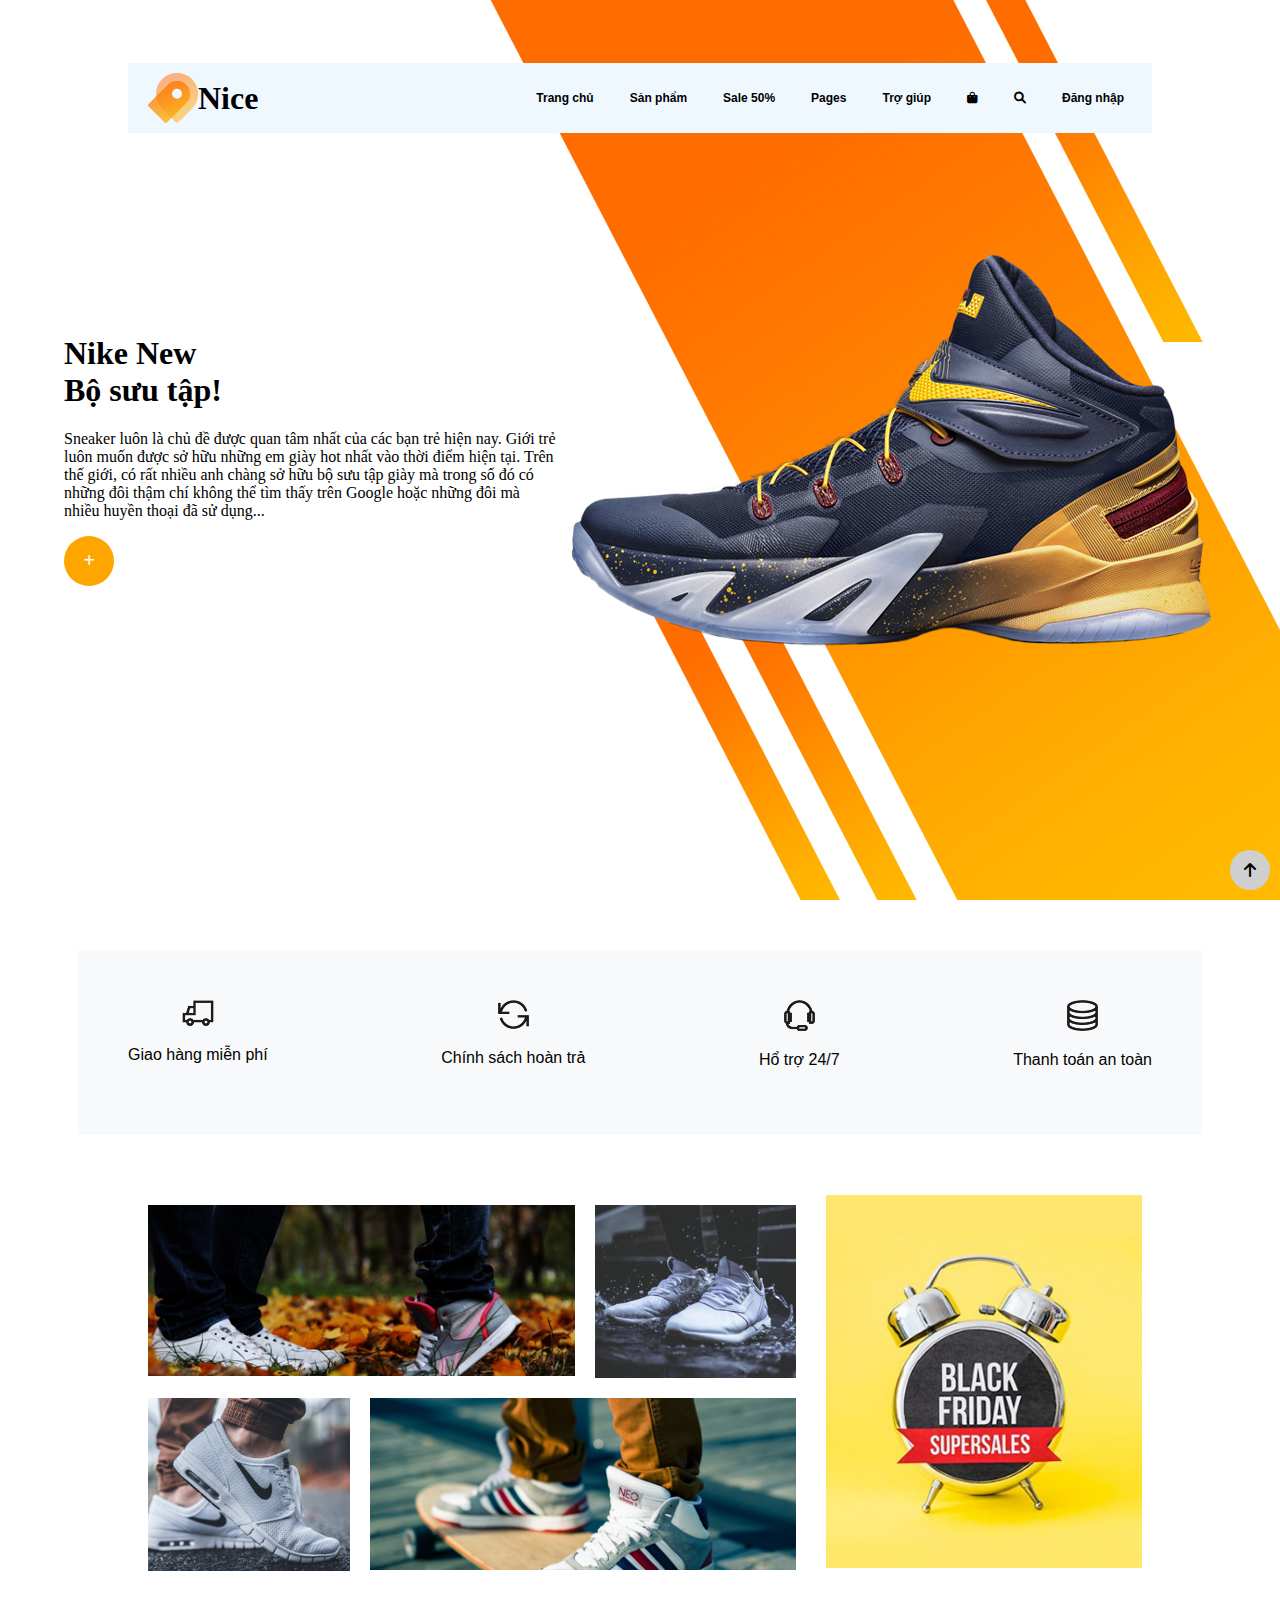
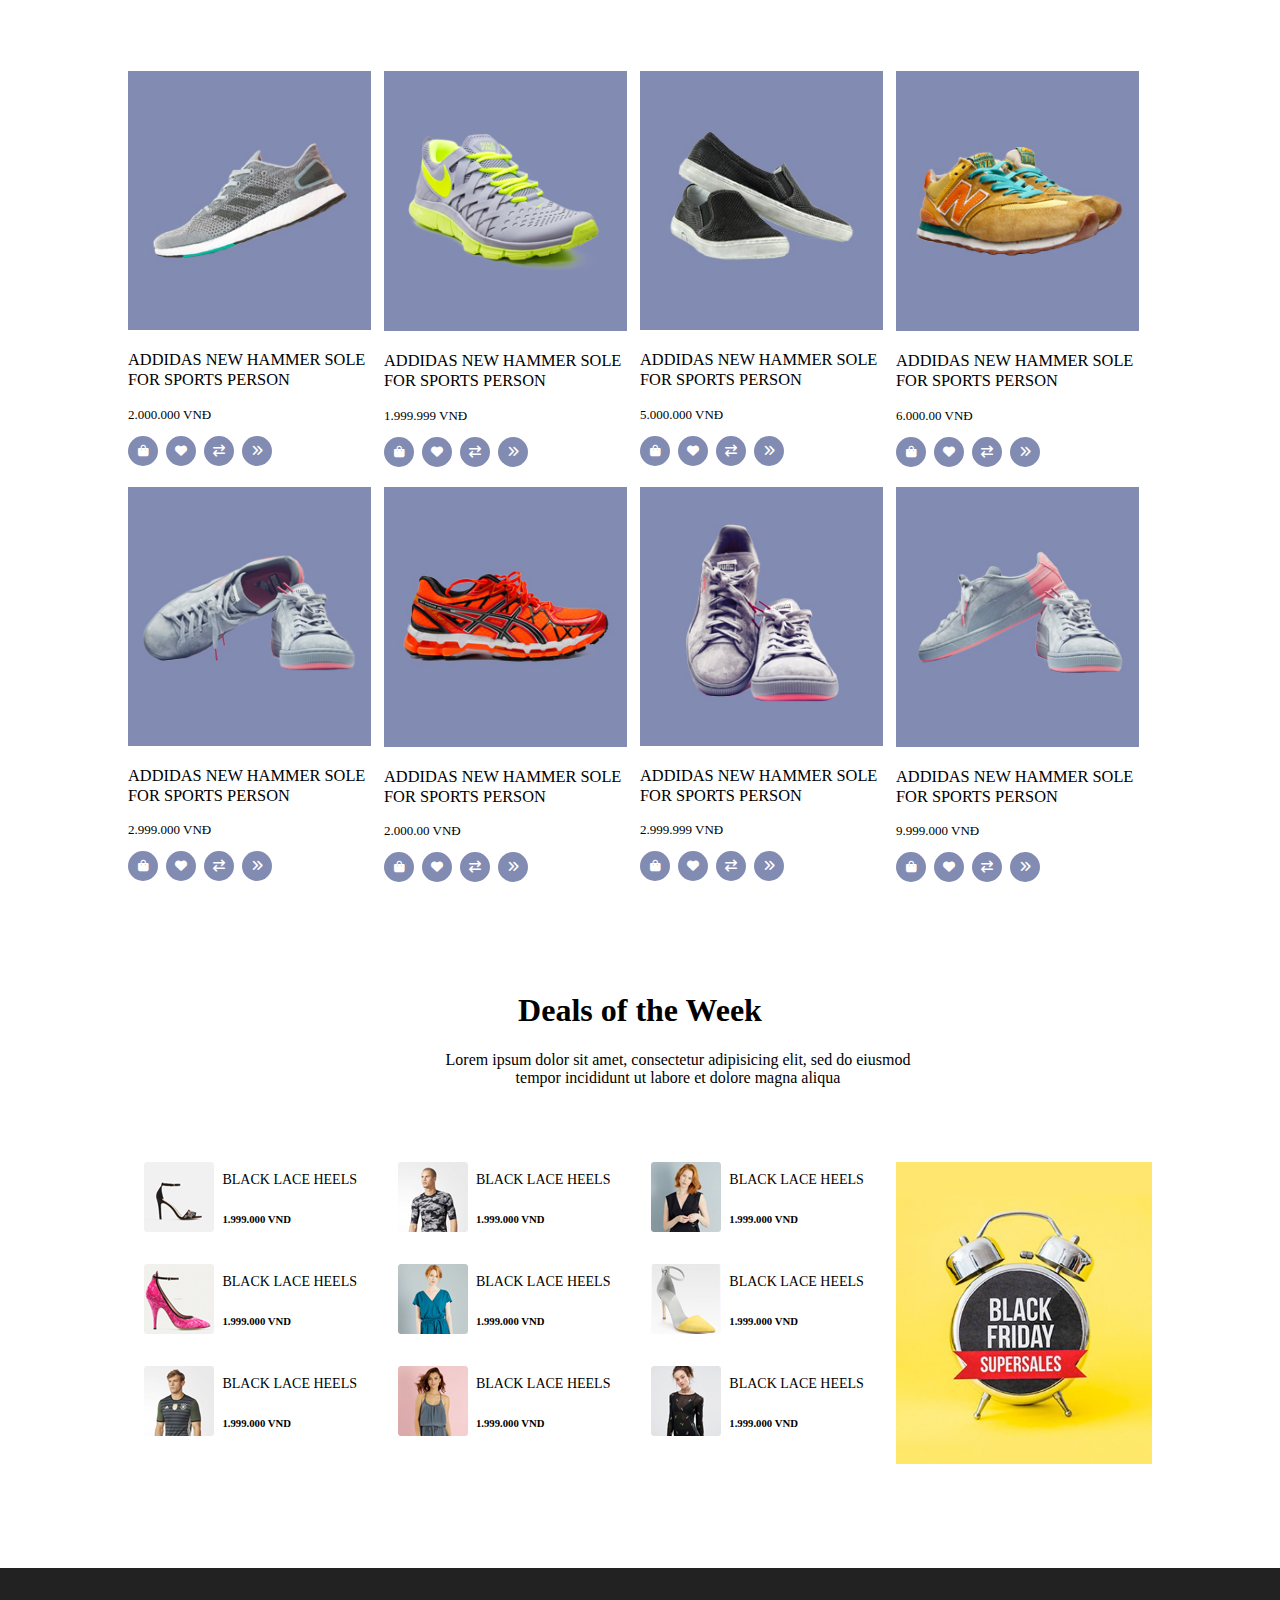
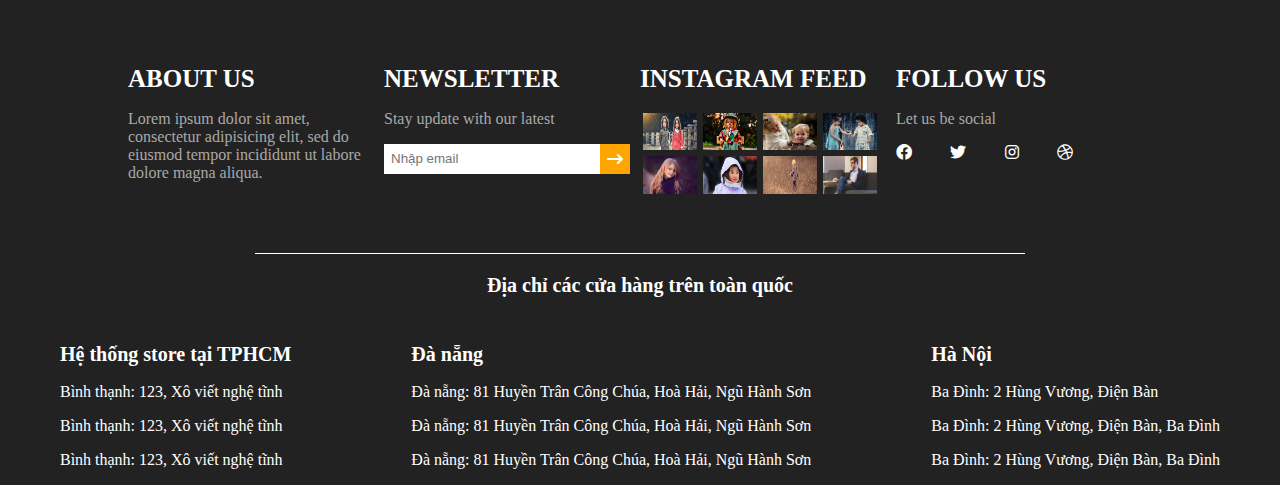
<file: index.html>
<!DOCTYPE html>
<html lang="en">

<head>
    <meta charset="UTF-8">
    <meta name="viewport" content="width=device-width, initial-scale=1.0">
    <link href="img/logo.png" rel="shortcut icon">
    <link rel="stylesheet" href="css/index.css">
    <script src="js/script.js"></script>
    <title> Nice Shop</title>
    <link rel="stylesheet" href="https://cdnjs.cloudflare.com/ajax/libs/font-awesome/6.0.0/css/all.min.css" integrity="sha512-9usAa10IRO0HhonpyAIVpjrylPvoDwiPUiKdWk5t3PyolY1cOd4DSE0Ga+ri4AuTroPR5aQvXU9xC6qOPnzFeg==" crossorigin="anonymous" referrerpolicy="no-referrer" />
</head>

<body>
    <div class="header">
        <div class="full-witdh full-height bg">
            <img class="full-witdh full-height" src="img/banner/banner-bg.jpg" alt="">
            <div class="content-bg row">
                <div>
                    <h1>Nike New <br>Bộ sưu tập!</h1>
                    <p>Sneaker luôn là chủ đề được quan tâm nhất của các bạn trẻ hiện nay.
                        Giới trẻ luôn muốn được sở hữu những em giày hot nhất vào thời điểm hiện tại.
                        Trên thế giới, có rất nhiều anh chàng sở hữu bộ sưu tập giày mà trong số đó có những đôi thậm
                        chí không thể tìm thấy trên Google hoặc những đôi mà nhiều huyền thoại đã sử dụng...
                    </p>
                    <div>
                        <div class="icon plus">
                            <a href="" class="row orange">
                                <span class="fa fa-plus"></span>
                                <p class="icons" style="font-size: 15px; font-weight: bold;">Thêm vào giỏ</p>
                            </a>
                        </div>
                    </div>
                </div>
                <img class="full-witdh full-height" src="img/banner/banner-img.png" alt="" style="width: 60%;">
            </div>
        </div>
    </div>

    <div class="body">
        <div class="menu row" id="menu" style="justify-content: space-between;">
            <div class="row" style="padding-left: 20px;">
                <img class="pointer" src="img/logo.png" alt="logo">
                <h1><a class="tieude" href="index.html">Nice</a></h1>
            </div>
            <div style="padding-right: 10px;">
                <ul class=" style-menu">
                    <li><a href="#">Trang chủ</a></li>
                    <li class="submenu ">
                        <a href="#">Sản phẩm</a>
                        <ul class="sub">
                            <li><a href="#">Loại giày</a></li>
                            <li><a href="product-detail.html">Thông tin sản phẩm</a></li>
                            <li><a href="#">Kiểm tra sản phẩm</a></li>
                            <li><a href="#">Giỏ hàng</a></li>

                        </ul>
                    </li>
                    <li><a href="#">Sale 50%</a></li>
                    <li><a href="#">Pages</a></li>
                    <li><a href="#">Trợ giúp</a></li>
                    <li><a href=""> <span class="fa fa-shopping-bag"></span></a></li>
                    <li><a href=""><span class="fa fa-search"></span></a></li>
                    <li><a href="login.html">Đăng nhập</a></li>
                </ul>
            </div>
        </div>
        <div class="tuvan">
            <div class="center">
                <img src="img/features/f-icon1.png" alt="">
                <p>Giao hàng miễn phí</p>
            </div>
            <div class="center">
                <img src="img/features/f-icon2.png" alt="">
                <p>Chính sách hoàn trả</p>
            </div>
            <div class="center">
                <img src="img/features/f-icon3.png" alt="">
                <p>Hổ trợ 24/7</p>
            </div>
            <div class="center">
                <img src="img/features/f-icon4.png" alt="">
                <p>Thanh toán an toàn</p>
            </div>
        </div>
        <div class="box">
            <div class="col70">
                <div class="boxflex">
                    <div class="col70 ">
                        <div class="container">
                            <img src="img/category/c1.jpg" alt="sale" class="image" style="width:100%">
                            <div class="middle">
                                <div class="text">SNEAKER FOR SPORTS</div>
                            </div>
                        </div>
                    </div>
                    <div class="col30">
                        <div class="container">
                            <img src="img/category/c2.jpg" alt="sale" class="image" style="width:100%">
                            <div class="middle">
                                <div class="text">SNEAKER FOR SPORTS</div>
                            </div>
                        </div>
                    </div>
                </div>
                <div class="boxflex">
                    <div class="col30">
                        <div class="container">
                            <img src="img/category/c3.jpg" alt="sale" class="image" style="width:100%">
                            <div class="middle">
                                <div class="text">SNEAKER FOR SPORTS</div>
                            </div>
                        </div>
                    </div>
                    <div class="col70">
                        <div class="container">
                            <img src="img/category/c4.jpg" alt="sale" class="image" style="width:100%">
                            <div class="middle">
                                <div class="text">SNEAKER FOR SPORTS</div>
                            </div>
                        </div>
                    </div>
                </div>

            </div>
            <div class="col30">
                <div class="container ">
                    <img src="img/category/c5.jpg" alt="sale" class="image" style="width:100%">
                    <div class="middle">
                        <div class="text">SNEAKER FOR SPORTS</div>
                    </div>
                </div>
            </div>
        </div>
        <div class="ontop row " title="Về trang đầu" id="onTop">
            <span class="fa fa-arrow-up"></span>
        </div>
        <div class="loaigiay">
            <div class="loai">
                <img src="img/giay/p1.jpg" alt="giay" />
                <div class="viethoa">
                    <h3>addidas New Hammer sole for Sports person</h3>
                    <p>2.000.000 VNĐ</p>
                </div>
                <div class="menu-icon">
                    <div class="icon">
                        <a href="#" class="row ">
                            <span class="fa fa-shopping-bag"></span>
                            <p class="icons ">Thêm vào giỏ</p>
                        </a>
                    </div>
                    <div>
                        <div class="icon">
                            <a href="#" class="row ">
                                <span class="fa fa-heart"></span>
                                <p class="icons ">yêu thích</p>
                            </a>
                        </div>
                    </div>
                    <div>
                        <div class="icon">
                            <a href="#" class="row ">
                                <span class="fa fa-exchange"></span>
                                <p class="icons ">đối chiếu</p>
                            </a>
                        </div>
                    </div>
                    <div>
                        <div class="icon">
                            <a href="#" class="row ">
                                <span class="fa fa-angle-double-right"></span>
                                <p class="icons ">xem thêm</p>
                            </a>
                        </div>
                    </div>
                </div>
            </div>
            <div class="loai">
                <img src="img/giay/p2.jpg" alt="giay" />
                <div class="viethoa">
                    <h3>addidas New Hammer sole for Sports person</h3>
                    <p>1.999.999 VNĐ</p>
                </div>
                <div class="menu-icon">
                    <div class="icon">
                        <a href="#" class="row ">
                            <span class="fa fa-shopping-bag"></span>
                            <p class="icons ">Thêm vào giỏ</p>
                        </a>
                    </div>
                    <div>
                        <div class="icon">
                            <a href="#" class="row ">
                                <span class="fa fa-heart"></span>
                                <p class="icons ">yêu thích</p>
                            </a>
                        </div>
                    </div>
                    <div>
                        <div class="icon">
                            <a href="#" class="row ">
                                <span class="fa fa-exchange"></span>
                                <p class="icons ">đối chiếu</p>
                            </a>
                        </div>
                    </div>
                    <div>
                        <div class="icon">
                            <a href="#" class="row ">
                                <span class="fa fa-angle-double-right"></span>
                                <p class="icons ">xem thêm</p>
                            </a>
                        </div>
                    </div>
                </div>
            </div>
            <div class="loai">
                <img src="img/giay/p3.jpg" alt="giay" />
                <div class="viethoa">
                    <h3>addidas New Hammer sole for Sports person</h3>
                    <p>5.000.000 VNĐ</p>
                </div>
                <div class="menu-icon">
                    <div class="icon">
                        <a href="#" class="row ">
                            <span class="fa fa-shopping-bag"></span>
                            <p class="icons ">Thêm vào giỏ</p>
                        </a>
                    </div>
                    <div>
                        <div class="icon">
                            <a href="#" class="row ">
                                <span class="fa fa-heart"></span>
                                <p class="icons ">yêu thích</p>
                            </a>
                        </div>
                    </div>
                    <div>
                        <div class="icon">
                            <a href="#" class="row ">
                                <span class="fa fa-exchange"></span>
                                <p class="icons ">đối chiếu</p>
                            </a>
                        </div>
                    </div>
                    <div>
                        <div class="icon">
                            <a href="#" class="row ">
                                <span class="fa fa-angle-double-right"></span>
                                <p class="icons ">xem thêm</p>
                            </a>
                        </div>
                    </div>
                </div>
            </div>
            <div class="loai">
                <img src="img/giay/p4.jpg" alt="giay" />
                <div class="viethoa">
                    <h3>addidas New Hammer sole for Sports person</h3>
                    <p>6.000.00 VNĐ</p>
                </div>
                <div class="menu-icon">
                    <div class="icon">
                        <a href="#" class="row ">
                            <span class="fa fa-shopping-bag"></span>
                            <p class="icons ">Thêm vào giỏ</p>
                        </a>
                    </div>
                    <div>
                        <div class="icon">
                            <a href="#" class="row ">
                                <span class="fa fa-heart"></span>
                                <p class="icons ">yêu thích</p>
                            </a>
                        </div>
                    </div>
                    <div>
                        <div class="icon">
                            <a href="#" class="row ">
                                <span class="fa fa-exchange"></span>
                                <p class="icons ">đối chiếu</p>
                            </a>
                        </div>
                    </div>
                    <div>
                        <div class="icon">
                            <a href="#" class="row ">
                                <span class="fa fa-angle-double-right"></span>
                                <p class="icons ">xem thêm</p>
                            </a>
                        </div>
                    </div>
                </div>
            </div>
            <div class="loai">
                <img src="img/giay/p5.jpg" alt="giay" />
                <div class="viethoa">
                    <h3>addidas New Hammer sole for Sports person</h3>
                    <p>2.999.000 VNĐ</p>
                </div>
                <div class="menu-icon">
                    <div class="icon">
                        <a href="#" class="row ">
                            <span class="fa fa-shopping-bag"></span>
                            <p class="icons ">Thêm vào giỏ</p>
                        </a>
                    </div>
                    <div>
                        <div class="icon">
                            <a href="#" class="row ">
                                <span class="fa fa-heart"></span>
                                <p class="icons ">yêu thích</p>
                            </a>
                        </div>
                    </div>
                    <div>
                        <div class="icon">
                            <a href="#" class="row ">
                                <span class="fa fa-exchange"></span>
                                <p class="icons ">đối chiếu</p>
                            </a>
                        </div>
                    </div>
                    <div>
                        <div class="icon">
                            <a href="#" class="row ">
                                <span class="fa fa-angle-double-right"></span>
                                <p class="icons ">xem thêm</p>
                            </a>
                        </div>
                    </div>
                </div>
            </div>
            <div class="loai">
                <img src="img/giay/p6.jpg" alt="giay" />
                <div class="viethoa">
                    <h3>addidas New Hammer sole for Sports person</h3>
                    <p>2.000.00 VNĐ</p>
                </div>
                <div class="menu-icon">
                    <div class="icon">
                        <a href="#" class="row ">
                            <span class="fa fa-shopping-bag"></span>
                            <p class="icons ">Thêm vào giỏ</p>
                        </a>
                    </div>
                    <div>
                        <div class="icon">
                            <a href="#" class="row ">
                                <span class="fa fa-heart"></span>
                                <p class="icons ">yêu thích</p>
                            </a>
                        </div>
                    </div>
                    <div>
                        <div class="icon">
                            <a href="#" class="row ">
                                <span class="fa fa-exchange"></span>
                                <p class="icons ">đối chiếu</p>
                            </a>
                        </div>
                    </div>
                    <div>
                        <div class="icon">
                            <a href="#" class="row ">
                                <span class="fa fa-angle-double-right"></span>
                                <p class="icons ">xem thêm</p>
                            </a>
                        </div>
                    </div>
                </div>
            </div>
            <div class="loai">
                <img src="img/giay/p7.jpg" alt="giay" />
                <div class="viethoa">
                    <h3>addidas New Hammer sole for Sports person</h3>
                    <p>2.999.999 VNĐ</p>
                </div>
                <div class="menu-icon">
                    <div class="icon">
                        <a href="#" class="row ">
                            <span class="fa fa-shopping-bag"></span>
                            <p class="icons ">Thêm vào giỏ</p>
                        </a>
                    </div>
                    <div>
                        <div class="icon">
                            <a href="#" class="row ">
                                <span class="fa fa-heart"></span>
                                <p class="icons ">yêu thích</p>
                            </a>
                        </div>
                    </div>
                    <div>
                        <div class="icon">
                            <a href="#" class="row ">
                                <span class="fa fa-exchange"></span>
                                <p class="icons ">đối chiếu</p>
                            </a>
                        </div>
                    </div>
                    <div>
                        <div class="icon">
                            <a href="#" class="row ">
                                <span class="fa fa-angle-double-right"></span>
                                <p class="icons ">xem thêm</p>
                            </a>
                        </div>
                    </div>
                </div>
            </div>
            <div class="loai">
                <img src="img/giay/p8.jpg" alt="giay" />
                <div class="viethoa">
                    <h3>addidas New Hammer sole for Sports person</h3>
                    <p>9.999.000 VNĐ</p>
                </div>
                <div class="menu-icon">
                    <div class="icon">
                        <a href="#" class="row ">
                            <span class="fa fa-shopping-bag"></span>
                            <p class="icons ">Thêm vào giỏ</p>
                        </a>
                    </div>
                    <div>
                        <div class="icon">
                            <a href="#" class="row ">
                                <span class="fa fa-heart"></span>
                                <p class="icons ">yêu thích</p>
                            </a>
                        </div>
                    </div>
                    <div>
                        <div class="icon">
                            <a href="#" class="row ">
                                <span class="fa fa-exchange"></span>
                                <p class="icons ">đối chiếu</p>
                            </a>
                        </div>
                    </div>
                    <div>
                        <div class="icon">
                            <a href="#" class="row ">
                                <span class="fa fa-angle-double-right"></span>
                                <p class="icons ">xem thêm</p>
                            </a>
                        </div>
                    </div>
                </div>
            </div>
        </div>
        <div class="deals">
            <div class="deal">
                <div>
                    <div class="center">
                        <h1>Deals of the Week</h1>
                        <p class="center-mid">Lorem ipsum dolor sit amet, consectetur adipisicing elit, sed do eiusmod
                            tempor
                            incididunt ut labore et dolore magna aliqua</p>
                    </div>
                    <div class="sale">
                        <div class="col75">
                                <div class="col33">
                                    <div>
                                        <div class="deal-flex">
                                            <a href="#">
                                                <img src="img/deal/r1.jpg" alt="anh">
                                            </a>
                                            <div>
                                                <a class="viethoa" href="#">black lace heels</a>
                                                <h6>1.999.000 VND</h6>
                                            </div>
                                        </div>
                                    </div>
                                </div>
                                <div class="col33">
                                    <div>
                                        <div class="deal-flex">
                                            <a href="#">
                                                <img src="img/deal/r2.jpg" alt="anh">
                                            </a>
                                            <div>
                                                <a class="viethoa" href="#">black lace heels</a>
                                                <h6>1.999.000 VND</h6>
                                            </div>
                                        </div>
                                    </div>
                                </div>
                                <div class="col33">
                                    <div>
                                        <div class="deal-flex">
                                            <a href="#">
                                                <img src="img/deal/r3.jpg" alt="anh">
                                            </a>
                                            <div>
                                                <a class="viethoa" href="#">black lace heels</a>
                                                <h6>1.999.000 VND</h6>
                                            </div>
                                        </div>
                                    </div>
                                </div>
                                <div class="col33">
                                    <div>
                                        <div class="deal-flex">
                                            <a href="#">
                                                <img src="img/deal/r4.jpg" alt="anh">
                                            </a>
                                            <div>
                                                <a class="viethoa" href="#">black lace heels</a>
                                                <h6>1.999.000 VND</h6>
                                            </div>
                                        </div>
                                    </div>
                                </div>
                                <div class="col33">
                                    <div>
                                        <div class="deal-flex">
                                            <a href="#">
                                                <img src="img/deal/r5.jpg" alt="anh">
                                            </a>
                                            <div>
                                                <a class="viethoa" href="#">black lace heels</a>
                                                <h6>1.999.000 VND</h6>
                                            </div>
                                        </div>
                                    </div>
                                </div>
                                <div class="col33">
                                    <div>
                                        <div class="deal-flex">
                                            <a href="#">
                                                <img src="img/deal/r11.jpg" alt="anh">
                                            </a>
                                            <div>
                                                <a class="viethoa" href="#">black lace heels</a>
                                                <h6>1.999.000 VND</h6>
                                            </div>
                                        </div>
                                    </div>
                                </div>
                                <div class="col33">
                                    <div>
                                        <div class="deal-flex">
                                            <a href="#">
                                                <img src="img/deal/r7.jpg" alt="anh">
                                            </a>
                                            <div>
                                                <a class="viethoa" href="#">black lace heels</a>
                                                <h6>1.999.000 VND</h6>
                                            </div>
                                        </div>
                                    </div>
                                </div>
                                <div class="col33">
                                    <div>
                                        <div class="deal-flex">
                                            <a href="#">
                                                <img src="img/deal/r8.jpg" alt="anh">
                                            </a>
                                            <div>
                                                <a class="viethoa" href="#">black lace heels</a>
                                                <h6>1.999.000 VND</h6>
                                            </div>
                                        </div>
                                    </div>
                                </div>
                                <div class="col33">
                                    <div>
                                        <div class="deal-flex">
                                            <a href="#">
                                                <img src="img/deal/r10.jpg" alt="anh">
                                            </a>
                                            <div>
                                                <a class="viethoa" href="#">black lace heels</a>
                                                <h6>1.999.000 VND</h6>
                                            </div>
                                        </div>
                                    </div>
                                </div>
                                
                            </div>
                        <div class="col25z">
                            <div>
                                <img src="img/category/c5.jpg" alt="sale">
                            </div>
                        </div>
                    </div>
                </div>
            </div>
        </div>
        <div class="footer">
            <div class="end">
                <div class="col25">
                    <h1 class="texts">About us</h1>
                    <p style="color:darkgrey">Lorem ipsum dolor sit amet, consectetur adipisicing elit, sed do eiusmod
                        tempor incididunt ut labore dolore magna aliqua.</p>
                </div>
                <div class="col25">
                    <h1 class="texts">Newsletter</h1>
                    <p style="color:darkgrey">Stay update with our latest</p>
                    <div class="flex pointer">
                        <input class="email" type="email" placeholder="Nhập email" />
                        <i style="color: white;" class="fa fa-long-arrow-right"></i>
                    </div>
                </div>
                <div class="col25">
                    <h1 class="texts">Instagram Feed</h1>
                    <ul class="flexs">
                        <li class="col25x">
                            <img src="img/insta/g1.jpg" alt="anh1" />
                        </li>
                        <li class="col25x">
                            <img src="img/insta/g2.jpg" alt="anh1" />
                        </li>
                        <li class="col25x">
                            <img src="img/insta/g3.jpg" alt="anh1" />
                        </li>
                        <li class="col25x">
                            <img src="img/insta/g4.jpg" alt="anh1" />
                        </li>
                        <li class="col25x">
                            <img src="img/insta/g5.jpg" alt="anh1" />
                        </li>
                        <li class="col25x">
                            <img src="img/insta/g6.jpg" alt="anh1" />
                        </li>
                        <li class="col25x">
                            <img src="img/insta/g7.jpg" alt="anh1" />
                        </li>
                        <li class="col25x">
                            <img src="img/insta/g8.jpg" alt="anh1" />
                        </li>
                    </ul>
                </div>
                <div class="col25">
                    <h1 class="texts">Follow Us</h1>
                    <p style="color:darkgrey">Let us be social</p>
                    <div class="follow">
                        <a href="https://www.facebook.com/tamc8">
                            <i class="fa-brands fa-facebook"></i>
                        </a>
                        <a href="https://www.facebook.com/tamc8">
                            <i class="fa-brands fa-twitter"></i> 
                        </a>
                        <a href="https://www.facebook.com/tamc8">
                            <i class="fa-brands fa-instagram"></i>  
                        </a>
                        <a href="https://www.facebook.com/tamc8">
                            <i class="fa-brands fa-dribbble"></i>
                        </a>
                    </div>
                </div>
            </div>
            <div class="addres">
                <div>
                    <hr size="1" width="60%" color="white" />
                    <h1>Địa chỉ các cửa hàng trên toàn quốc</h1>
                </div>
                <div class="flex center addres-center">
                    <div class="left">
                        <h2>Hệ thống store tại TPHCM</h2>
                        <p>Bình thạnh: 123, Xô viết nghệ tĩnh </p>
                        <p>Bình thạnh: 123, Xô viết nghệ tĩnh </p>
                        <p>Bình thạnh: 123, Xô viết nghệ tĩnh </p>
                    </div>
                    <div class="left">
                        <h2>Đà nẵng</h2>
                        <p>Đà nẵng: 81 Huyền Trân Công Chúa, Hoà Hải, Ngũ Hành Sơn </p>
                        <p>Đà nẵng: 81 Huyền Trân Công Chúa, Hoà Hải, Ngũ Hành Sơn </p>
                        <p>Đà nẵng: 81 Huyền Trân Công Chúa, Hoà Hải, Ngũ Hành Sơn </p>
                    </div>
                    <div class="left">
                        <h2>Hà Nội</h2>
                        <p>Ba Đình: 2 Hùng Vương, Điện Bàn </p>
                        <p>Ba Đình: 2 Hùng Vương, Điện Bàn, Ba Đình </p>
                        <p>Ba Đình: 2 Hùng Vương, Điện Bàn, Ba Đình </p>
                    </div>
                </div>
            </div>
        </div>
    </div>
</body>

</html>
</file>
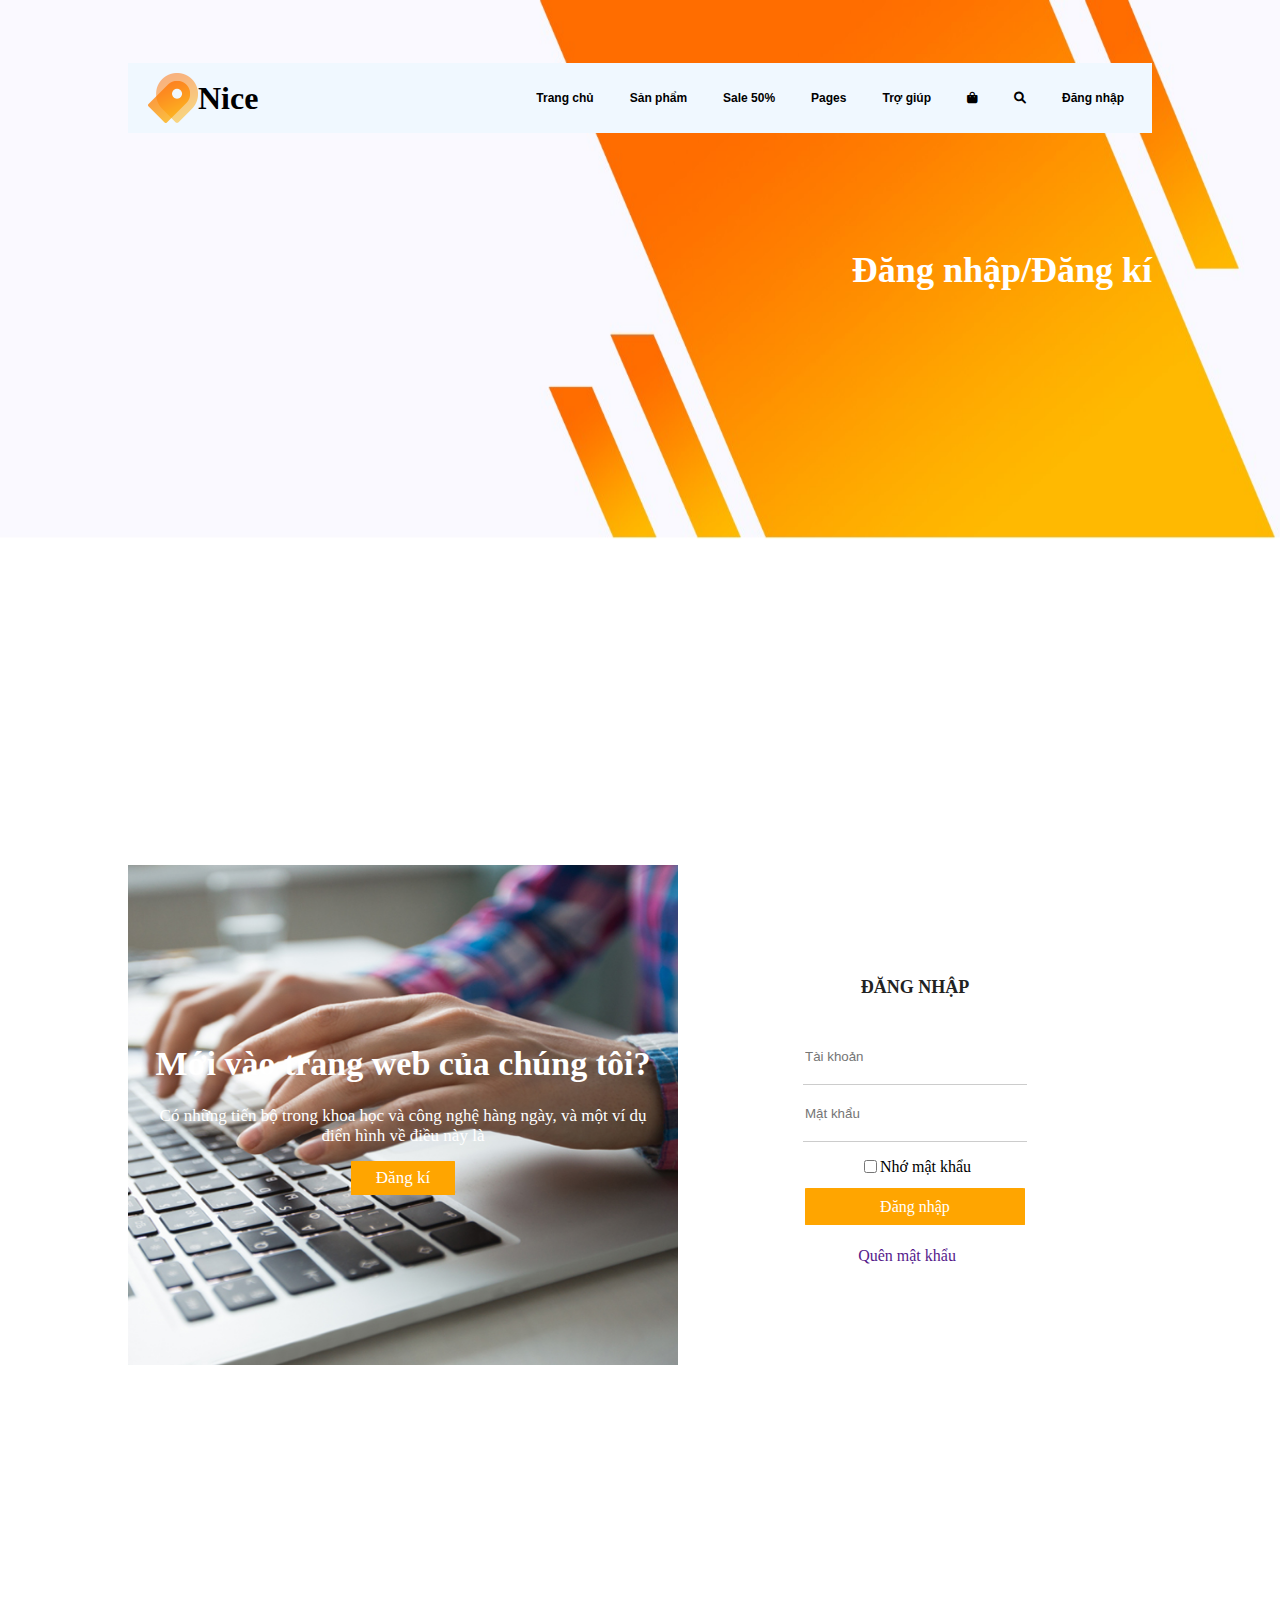
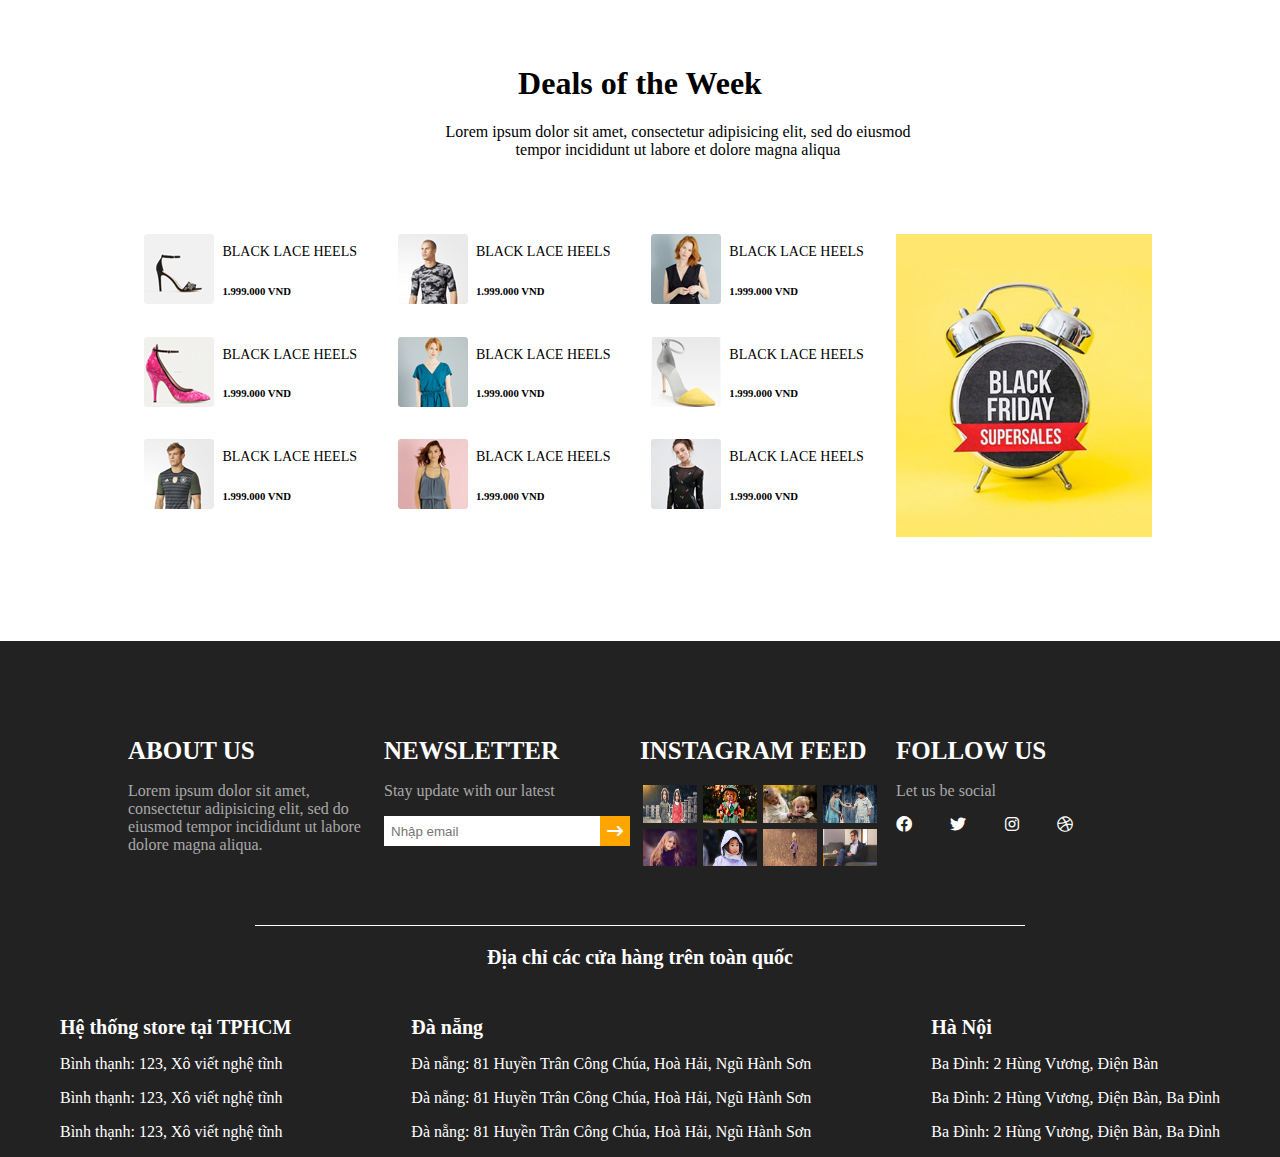
<file: login.html>
<!DOCTYPE html>
<html lang="en">

<head>
    <meta charset="UTF-8">
    <meta name="viewport" content="width=device-width, initial-scale=1.0">
    <link href="img/logo.png" rel="shortcut icon">
    <link rel="stylesheet" href="css/index.css">
    <link rel="stylesheet" href="css/detail.css">
    <link rel="stylesheet" href="css/login.css">
    <link rel="stylesheet" href="https://cdnjs.cloudflare.com/ajax/libs/font-awesome/6.0.0/css/all.min.css" integrity="sha512-9usAa10IRO0HhonpyAIVpjrylPvoDwiPUiKdWk5t3PyolY1cOd4DSE0Ga+ri4AuTroPR5aQvXU9xC6qOPnzFeg==" crossorigin="anonymous" referrerpolicy="no-referrer" />
    <script src="js/script.js"></script>
    <title> Nice Shop</title>
</head>

<body>
    <div class="header">
        <div class="bgg">
            <img class="imgg" src="img/banner/common-banner.jpg" alt="">
            <div class="content-bg row">
                <div>
                </div>
                <div class="text-bg">
                    <h1>Đăng nhập/Đăng kí</h1>
                </div>
            </div>
        </div>
        <div class="menu row" id="menu" style="justify-content: space-between;">
            <div class="row" style="padding-left: 20px;">
                <img class="pointer" src="img/logo.png" alt="logo">
                <h1><a class="tieude" href="index.html">Nice</a></h1>
            </div>
            <div style="padding-right: 10px;">
                <ul class=" style-menu">
                    <li><a href="index.html">Trang chủ</a></li>
                    <li class="submenu ">
                        <a href="#">Sản phẩm</a>
                        <ul class="sub">
                            <li><a href="#">Loại giày</a></li>
                            <li><a href="product-detail.html">Thông tin sản phẩm</a></li>
                            <li><a href="#">Kiểm tra sản phẩm</a></li>
                            <li><a href="#">Giỏ hàng</a></li>

                        </ul>
                    </li>
                    <li><a href="#">Sale 50%</a></li>
                    <li><a href="#">Pages</a></li>
                    <li><a href="#">Trợ giúp</a></li>
                    <li><a href=""> <span class="fa fa-shopping-bag"></span></a></li>
                    <li><a href=""><span class="fa fa-search"></span></a></li>
                    <li><a href="login.html">Đăng nhập</a></li>
                </ul>
            </div>
        </div>
    </div>
    <div class="body-single">
        <div class="bgg">
            <div class="dangki bg">
                <img class="full-witdh full-height" src="img/login.jpg" alt="login">
                <div class="content-bg dangki-text" >
                    <h1>Mới vào trang web của chúng tôi?</h1>
                    <p>Có những tiến bộ trong khoa học và công nghệ hàng ngày, và một ví dụ điển hình về điều này là</p>
                    <a class="taobox-dangki" href="">Đăng kí</a>
                </div>
            </div>
            <div class="dangnhap">
                <h1>Đăng nhập</h1>
                <div><input type="text" placeholder="Tài khoản"></div>
                <div><input type="text" placeholder="Mật khẩu"></div>
                <div class="flex ">
                    <div><input class="ckeck" type="checkbox"></div>
                    <p> Nhớ mật khẩu</p>
                </div>
                <div><a class="taobox-dangnhap" href="">Đăng nhập</a></div>
                <div>
                    <a href="">Quên mật khẩu</a>
                </div>
            </div>
        </div>
    </div>
    



    <div class="deals">
        <div class="deal">
            <div>
                <div>
                    <div class="center">
                        <h1>Deals of the Week</h1>
                        <p class="center-mid">Lorem ipsum dolor sit amet, consectetur adipisicing elit, sed do eiusmod
                            tempor
                            incididunt ut labore et dolore magna aliqua</p>
                    </div>
                </div>
                <div class="sale">
                    <div class="col75">
                            <div class="col33">
                                <div>
                                    <div class="deal-flex">
                                        <a href="">
                                            <img src="img/deal/r1.jpg" alt="anh">
                                        </a>
                                        <div>
                                            <a class="viethoa" href="">black lace heels</a>
                                            <h6>1.999.000 VND</h6>
                                        </div>
                                    </div>
                                </div>
                            </div>
                            <div class="col33">
                                <div>
                                    <div class="deal-flex">
                                        <a href="">
                                            <img src="img/deal/r2.jpg" alt="anh">
                                        </a>
                                        <div>
                                            <a class="viethoa" href="">black lace heels</a>
                                            <h6>1.999.000 VND</h6>
                                        </div>
                                    </div>
                                </div>
                            </div>
                            <div class="col33">
                                <div>
                                    <div class="deal-flex">
                                        <a href="">
                                            <img src="img/deal/r3.jpg" alt="anh">
                                        </a>
                                        <div>
                                            <a class="viethoa" href="">black lace heels</a>
                                            <h6>1.999.000 VND</h6>
                                        </div>
                                    </div>
                                </div>
                            </div>
                            <div class="col33">
                                <div>
                                    <div class="deal-flex">
                                        <a href="">
                                            <img src="img/deal/r4.jpg" alt="anh">
                                        </a>
                                        <div>
                                            <a class="viethoa" href="">black lace heels</a>
                                            <h6>1.999.000 VND</h6>
                                        </div>
                                    </div>
                                </div>
                            </div>
                            <div class="col33">
                                <div>
                                    <div class="deal-flex">
                                        <a href="">
                                            <img src="img/deal/r5.jpg" alt="anh">
                                        </a>
                                        <div>
                                            <a class="viethoa" href="">black lace heels</a>
                                            <h6>1.999.000 VND</h6>
                                        </div>
                                    </div>
                                </div>
                            </div>
                            <div class="col33">
                                <div>
                                    <div class="deal-flex">
                                        <a href="">
                                            <img src="img/deal/r11.jpg" alt="anh">
                                        </a>
                                        <div>
                                            <a class="viethoa" href="">black lace heels</a>
                                            <h6>1.999.000 VND</h6>
                                        </div>
                                    </div>
                                </div>
                            </div>
                            <div class="col33">
                                <div>
                                    <div class="deal-flex">
                                        <a href="">
                                            <img src="img/deal/r7.jpg" alt="anh">
                                        </a>
                                        <div>
                                            <a class="viethoa" href="">black lace heels</a>
                                            <h6>1.999.000 VND</h6>
                                        </div>
                                    </div>
                                </div>
                            </div>
                            <div class="col33">
                                <div>
                                    <div class="deal-flex">
                                        <a href="">
                                            <img src="img/deal/r8.jpg" alt="anh">
                                        </a>
                                        <div>
                                            <a class="viethoa" href="">black lace heels</a>
                                            <h6>1.999.000 VND</h6>
                                        </div>
                                    </div>
                                </div>
                            </div>
                            <div class="col33">
                                <div>
                                    <div class="deal-flex">
                                        <a href="">
                                            <img src="img/deal/r10.jpg" alt="anh">
                                        </a>
                                        <div>
                                            <a class="viethoa" href="">black lace heels</a>
                                            <h6>1.999.000 VND</h6>
                                        </div>
                                    </div>
                                </div>
                            </div>
                    </div>
                    <div class="col25z">
                        <div>
                            <img src="img/category/c5.jpg" alt="sale">
                        </div>
                    </div>
                </div>
            </div>
        </div>
    </div>
    <div class="footer">
        <div class="end">
            <div class="col25">
                <h1 class="texts">About us</h1>
                <p style="color:darkgrey">Lorem ipsum dolor sit amet, consectetur adipisicing elit, sed do eiusmod
                    tempor incididunt ut labore dolore magna aliqua.</p>
            </div>
            <div class="col25">
                <h1 class="texts">Newsletter</h1>
                <p style="color:darkgrey">Stay update with our latest</p>
                <div class="flex pointer">
                    <input class="email" type="email" placeholder="Nhập email" />
                    <i style="color: white;" class="fa fa-long-arrow-right"></i>
                </div>
            </div>
            <div class="col25">
                <h1 class="texts">Instagram Feed</h1>
                <ul class="flexs">
                    <li class="col25x">
                        <img src="img/insta/g1.jpg" alt="anh1" />
                    </li>
                    <li class="col25x">
                        <img src="img/insta/g2.jpg" alt="anh1" />
                    </li>
                    <li class="col25x">
                        <img src="img/insta/g3.jpg" alt="anh1" />
                    </li>
                    <li class="col25x">
                        <img src="img/insta/g4.jpg" alt="anh1" />
                    </li>
                    <li class="col25x">
                        <img src="img/insta/g5.jpg" alt="anh1" />
                    </li>
                    <li class="col25x">
                        <img src="img/insta/g6.jpg" alt="anh1" />
                    </li>
                    <li class="col25x">
                        <img src="img/insta/g7.jpg" alt="anh1" />
                    </li>
                    <li class="col25x">
                        <img src="img/insta/g8.jpg" alt="anh1" />
                    </li>
                </ul>
            </div>
            <div class="col25">
                <h1 class="texts">Follow Us</h1>
                <p style="color:darkgrey">Let us be social</p>
                <div class="follow">
                    <a href="https://www.facebook.com/tamc8">
                        <i class="fa-brands fa-facebook"></i>
                    </a>
                    <a href="https://www.facebook.com/tamc8">
                        <i class="fa-brands fa-twitter"></i> 
                    </a>
                    <a href="https://www.facebook.com/tamc8">
                        <i class="fa-brands fa-instagram"></i>  
                    </a>
                    <a href="https://www.facebook.com/tamc8">
                        <i class="fa-brands fa-dribbble"></i>
                    </a>
                </div>
            </div>
        </div>
        <div class="addres">
            <div>
                <hr size="1" width="60%" color="white" />
                <h1>Địa chỉ các cửa hàng trên toàn quốc</h1>
            </div>
            <div class="flex center addres-center">
                <div class="left">
                    <h2>Hệ thống store tại TPHCM</h2>
                    <p>Bình thạnh: 123, Xô viết nghệ tĩnh </p>
                    <p>Bình thạnh: 123, Xô viết nghệ tĩnh </p>
                    <p>Bình thạnh: 123, Xô viết nghệ tĩnh </p>
                </div>
                <div class="left">
                    <h2>Đà nẵng</h2>
                    <p>Đà nẵng: 81 Huyền Trân Công Chúa, Hoà Hải, Ngũ Hành Sơn </p>
                    <p>Đà nẵng: 81 Huyền Trân Công Chúa, Hoà Hải, Ngũ Hành Sơn </p>
                    <p>Đà nẵng: 81 Huyền Trân Công Chúa, Hoà Hải, Ngũ Hành Sơn </p>
                </div>
                <div class="left">
                    <h2>Hà Nội</h2>
                    <p>Ba Đình: 2 Hùng Vương, Điện Bàn </p>
                    <p>Ba Đình: 2 Hùng Vương, Điện Bàn, Ba Đình </p>
                    <p>Ba Đình: 2 Hùng Vương, Điện Bàn, Ba Đình </p>
                </div>
            </div>
        </div>
    </div>
</body>
</html>
</file>
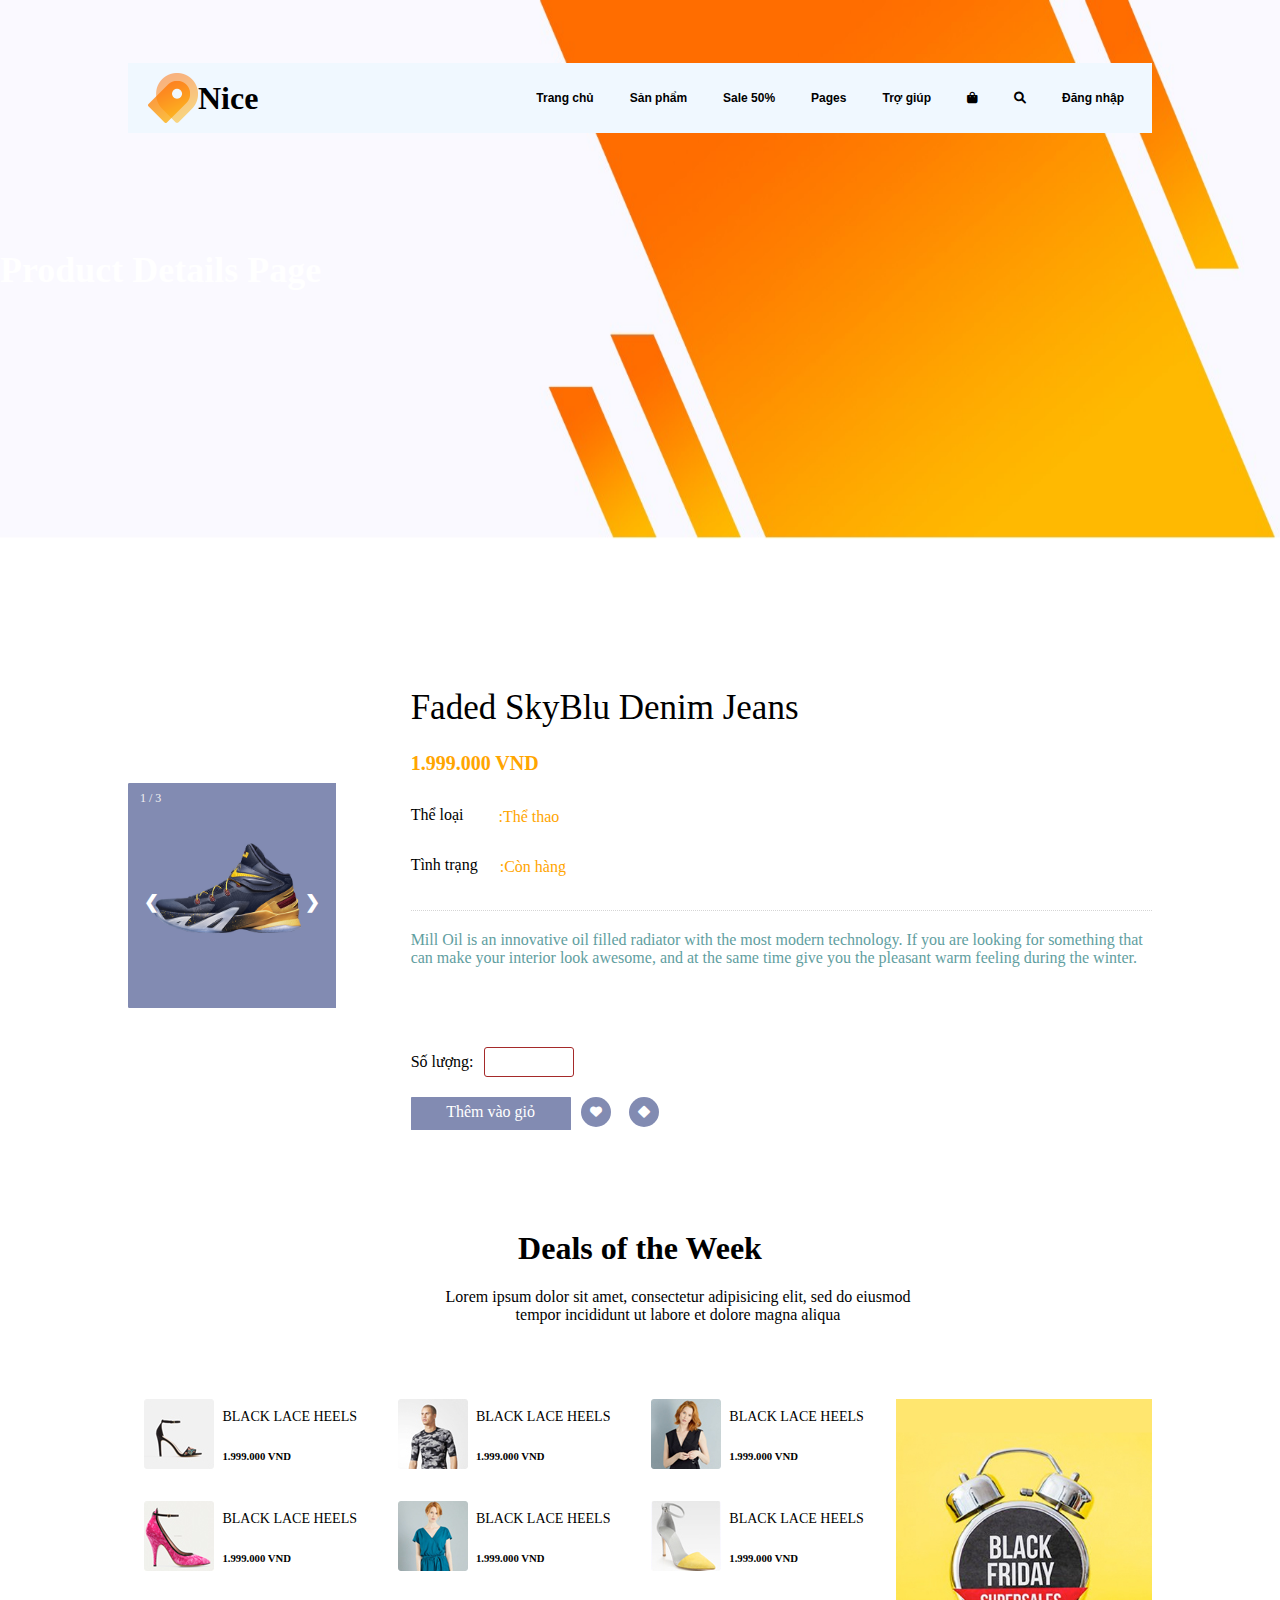
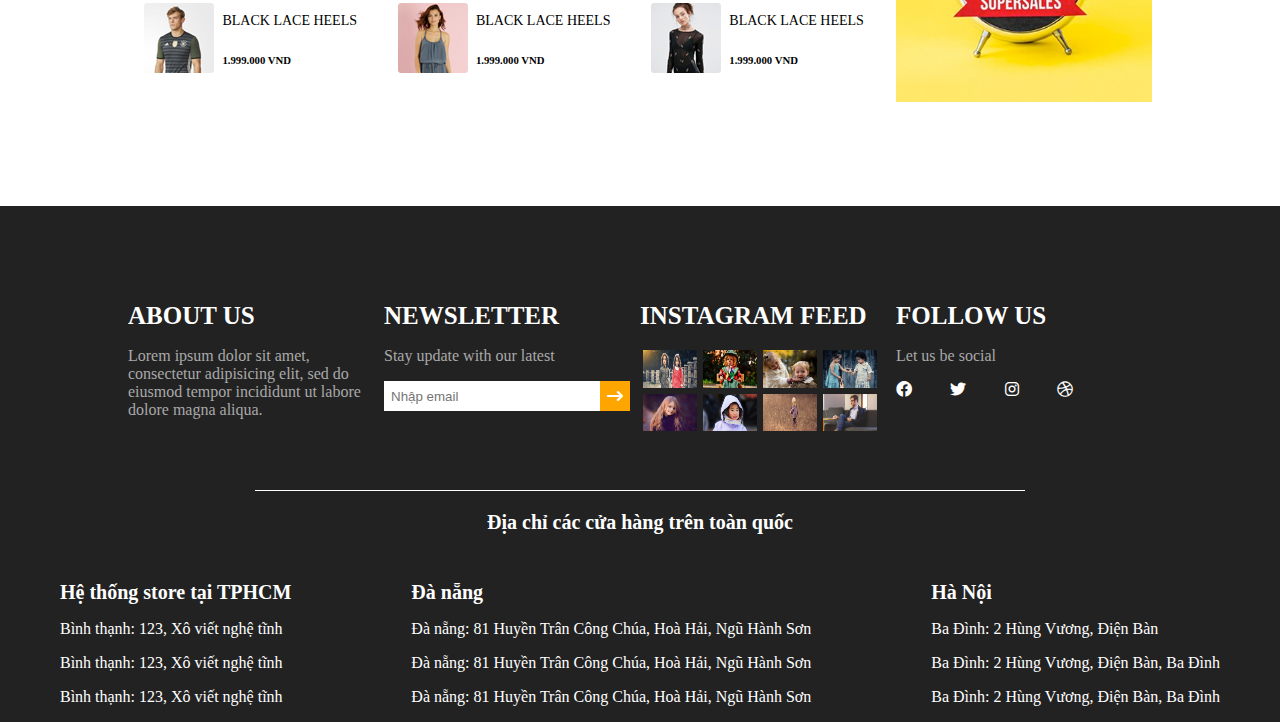
<file: product-detail.html>
<!DOCTYPE html>
<html lang="en">

<head>
    <meta charset="UTF-8">
    <meta name="viewport" content="width=device-width, initial-scale=1.0">
    <link href="img/logo.png" rel="shortcut icon">
    <link rel="stylesheet" href="css/index.css">
    <link rel="stylesheet" href="css/detail.css">
    <link rel="stylesheet" href="https://cdnjs.cloudflare.com/ajax/libs/font-awesome/6.0.0/css/all.min.css" integrity="sha512-9usAa10IRO0HhonpyAIVpjrylPvoDwiPUiKdWk5t3PyolY1cOd4DSE0Ga+ri4AuTroPR5aQvXU9xC6qOPnzFeg==" crossorigin="anonymous" referrerpolicy="no-referrer" />
    <script src="js/script.js"></script>
    <script src="js/jquery-3.5.1.min.js"></script>
    <title> Nice Shop</title>
</head>

<body>
    <div class="header">
        <div class="bgg">
            <img class="imgg" src="img/banner/common-banner.jpg" alt="">
            <div class="content-bg row">
                <div class="text-bg">
                    <h1>Product Details Page</h1>
                </div>
            </div>
        </div>
        <div class="menu row" id="menu" style="justify-content: space-between;">
            <div class="row" style="padding-left: 20px;">
                <img class="pointer" src="img/logo.png" alt="logo">
                <h1><a class="tieude" href="index.html">Nice</a></h1>
            </div>
            <div style="padding-right: 10px;">
                <ul class=" style-menu">
                    <li><a href="index.html">Trang chủ</a></li>
                    <li class="submenu ">
                        <a href="#">Sản phẩm</a>
                        <ul class="sub">
                            <li><a href="#">Loại giày</a></li>
                            <li><a href="product-detail.html">Thông tin sản phẩm</a></li>
                            <li><a href="#">Kiểm tra sản phẩm</a></li>
                            <li><a href="#">Giỏ hàng</a></li>

                        </ul>
                    </li>
                    <li><a href="#">Sale 50%</a></li>
                    <li><a href="#">Pages</a></li>
                    <li><a href="#">Trợ giúp</a></li>
                    <li><a href=""> <span class="fa fa-shopping-bag"></span></a></li>
                    <li><a href=""><span class="fa fa-search"></span></a></li>
                    <li><a href="login.html">Đăng nhập</a></li>
                </ul>
            </div>
        </div>
    </div>
    

    <div class="body-single">
        <div class="bgg">
            <div class="slideshow-container">
                <div class="mySlides fade">
                   <div class="numbertext">1 / 3</div>
                   <img src="img/category/s-p1.jpg" style="width:100%">
                </div>
                <div class="mySlides fade">
                   <div class="numbertext">2 / 3</div>
                   <img src="img/category/s-p2.jpg" style="width:100%">
                </div>
                <div class="mySlides fade">
                   <div class="numbertext">3 / 3</div>
                   <img src="img/category/s-p3.jpg" style="width:100%">
                </div>
                <a class="prev" onclick="plusSlides(-1)">&#10094;</a>
                <a class="next" onclick="plusSlides(1)">&#10095;</a>
            </div>
            <div class="product">
                <div class="product-single">
                    <h1>Faded SkyBlu Denim Jeans</h1>
                    <h1>1.999.000 VND</h1>
                    <div class="flex center">
                        <p>Thể loại </p>
                        <a style="padding-left: 35px;padding-top: 18px;" href="">:Thể thao</a>
                    </div>
                    <div class="flex center">
                        <p>Tình trạng </p>
                        <a style="padding-left: 22px;padding-top: 18px;" href="">:Còn hàng</a>
                    </div>
                    <p>Mill Oil is an innovative oil filled radiator with the most modern technology. If you are looking for something that can make your interior look awesome, and at the same time give you the pleasant warm feeling during the winter.</p>
                    <div class="flex center">
                        <p>Số lượng:</p>
                        <input class="soluong" type="number" alt="1" />
                    </div>
                    <div class="flex chon">
                        <a class="taobox" href="">Thêm vào giỏ</a>
                        <div class="icon">
                            <a href="" class="row ">
                                <span class="fa fa-heart"></span>
                            </a>
                        </div>
                        <div class="icon">
                            <a href="" class="row ">
                                <span class="fa fa-diamond"></span>
                            </a>
                        </div>
                    </div>
                </div>
            </div>
        </div>
    </div>
    



    <div class="deals">
        <div class="deal">
            <div>
                <div>
                    <div class="center">
                        <h1>Deals of the Week</h1>
                        <p class="center-mid">Lorem ipsum dolor sit amet, consectetur adipisicing elit, sed do eiusmod
                            tempor
                            incididunt ut labore et dolore magna aliqua</p>
                    </div>
                </div>
                <div class="sale">
                    <div class="col75">
                            <div class="col33">
                                <div>
                                    <div class="deal-flex">
                                        <a href="">
                                            <img src="img/deal/r1.jpg" alt="anh">
                                        </a>
                                        <div>
                                            <a class="viethoa" href="">black lace heels</a>
                                            <h6>1.999.000 VND</h6>
                                        </div>
                                    </div>
                                </div>
                            </div>
                            <div class="col33">
                                <div>
                                    <div class="deal-flex">
                                        <a href="">
                                            <img src="img/deal/r2.jpg" alt="anh">
                                        </a>
                                        <div>
                                            <a class="viethoa" href="">black lace heels</a>
                                            <h6>1.999.000 VND</h6>
                                        </div>
                                    </div>
                                </div>
                            </div>
                            <div class="col33">
                                <div>
                                    <div class="deal-flex">
                                        <a href="">
                                            <img src="img/deal/r3.jpg" alt="anh">
                                        </a>
                                        <div>
                                            <a class="viethoa" href="">black lace heels</a>
                                            <h6>1.999.000 VND</h6>
                                        </div>
                                    </div>
                                </div>
                            </div>
                            <div class="col33">
                                <div>
                                    <div class="deal-flex">
                                        <a href="">
                                            <img src="img/deal/r4.jpg" alt="anh">
                                        </a>
                                        <div>
                                            <a class="viethoa" href="">black lace heels</a>
                                            <h6>1.999.000 VND</h6>
                                        </div>
                                    </div>
                                </div>
                            </div>
                            <div class="col33">
                                <div>
                                    <div class="deal-flex">
                                        <a href="">
                                            <img src="img/deal/r5.jpg" alt="anh">
                                        </a>
                                        <div>
                                            <a class="viethoa" href="">black lace heels</a>
                                            <h6>1.999.000 VND</h6>
                                        </div>
                                    </div>
                                </div>
                            </div>
                            <div class="col33">
                                <div>
                                    <div class="deal-flex">
                                        <a href="">
                                            <img src="img/deal/r11.jpg" alt="anh">
                                        </a>
                                        <div>
                                            <a class="viethoa" href="">black lace heels</a>
                                            <h6>1.999.000 VND</h6>
                                        </div>
                                    </div>
                                </div>
                            </div>
                            <div class="col33">
                                <div>
                                    <div class="deal-flex">
                                        <a href="">
                                            <img src="img/deal/r7.jpg" alt="anh">
                                        </a>
                                        <div>
                                            <a class="viethoa" href="">black lace heels</a>
                                            <h6>1.999.000 VND</h6>
                                        </div>
                                    </div>
                                </div>
                            </div>
                            <div class="col33">
                                <div>
                                    <div class="deal-flex">
                                        <a href="">
                                            <img src="img/deal/r8.jpg" alt="anh">
                                        </a>
                                        <div>
                                            <a class="viethoa" href="">black lace heels</a>
                                            <h6>1.999.000 VND</h6>
                                        </div>
                                    </div>
                                </div>
                            </div>
                            <div class="col33">
                                <div>
                                    <div class="deal-flex">
                                        <a href="">
                                            <img src="img/deal/r10.jpg" alt="anh">
                                        </a>
                                        <div>
                                            <a class="viethoa" href="">black lace heels</a>
                                            <h6>1.999.000 VND</h6>
                                        </div>
                                    </div>
                                </div>
                            </div>
                    </div>
                    <div class="col25z">
                        <div>
                            <img src="img/category/c5.jpg" alt="sale">
                        </div>
                    </div>
                </div>
            </div>
        </div>
    </div>
    <div class="footer">
        <div class="end">
            <div class="col25">
                <h1 class="texts">About us</h1>
                <p style="color:darkgrey">Lorem ipsum dolor sit amet, consectetur adipisicing elit, sed do eiusmod
                    tempor incididunt ut labore dolore magna aliqua.</p>
            </div>
            <div class="col25">
                <h1 class="texts">Newsletter</h1>
                <p style="color:darkgrey">Stay update with our latest</p>
                <div class="flex pointer">
                    <input class="email" type="email" placeholder="Nhập email" />
                    <i style="color: white;" class="fa fa-long-arrow-right"></i>
                </div>
            </div>
            <div class="col25">
                <h1 class="texts">Instagram Feed</h1>
                <ul class="flexs">
                    <li class="col25x">
                        <img src="img/insta/g1.jpg" alt="anh1" />
                    </li>
                    <li class="col25x">
                        <img src="img/insta/g2.jpg" alt="anh1" />
                    </li>
                    <li class="col25x">
                        <img src="img/insta/g3.jpg" alt="anh1" />
                    </li>
                    <li class="col25x">
                        <img src="img/insta/g4.jpg" alt="anh1" />
                    </li>
                    <li class="col25x">
                        <img src="img/insta/g5.jpg" alt="anh1" />
                    </li>
                    <li class="col25x">
                        <img src="img/insta/g6.jpg" alt="anh1" />
                    </li>
                    <li class="col25x">
                        <img src="img/insta/g7.jpg" alt="anh1" />
                    </li>
                    <li class="col25x">
                        <img src="img/insta/g8.jpg" alt="anh1" />
                    </li>
                </ul>
            </div>
            <div class="col25">
                <h1 class="texts">Follow Us</h1>
                <p style="color:darkgrey">Let us be social</p>
                <div class="follow">
                    <a href="https://www.facebook.com/tamc8">
                        <i class="fa-brands fa-facebook"></i>
                    </a>
                    <a href="https://www.facebook.com/tamc8">
                        <i class="fa-brands fa-twitter"></i> 
                    </a>
                    <a href="https://www.facebook.com/tamc8">
                        <i class="fa-brands fa-instagram"></i>  
                    </a>
                    <a href="https://www.facebook.com/tamc8">
                        <i class="fa-brands fa-dribbble"></i>
                    </a>
                </div>
            </div>
        </div>
        <div class="addres">
            <div>
                <hr size="1" width="60%" color="white" />
                <h1>Địa chỉ các cửa hàng trên toàn quốc</h1>
            </div>
            <div class="flex center addres-center">
                <div class="left">
                    <h2>Hệ thống store tại TPHCM</h2>
                    <p>Bình thạnh: 123, Xô viết nghệ tĩnh </p>
                    <p>Bình thạnh: 123, Xô viết nghệ tĩnh </p>
                    <p>Bình thạnh: 123, Xô viết nghệ tĩnh </p>
                </div>
                <div class="left">
                    <h2>Đà nẵng</h2>
                    <p>Đà nẵng: 81 Huyền Trân Công Chúa, Hoà Hải, Ngũ Hành Sơn </p>
                    <p>Đà nẵng: 81 Huyền Trân Công Chúa, Hoà Hải, Ngũ Hành Sơn </p>
                    <p>Đà nẵng: 81 Huyền Trân Công Chúa, Hoà Hải, Ngũ Hành Sơn </p>
                </div>
                <div class="left">
                    <h2>Hà Nội</h2>
                    <p>Ba Đình: 2 Hùng Vương, Điện Bàn </p>
                    <p>Ba Đình: 2 Hùng Vương, Điện Bàn, Ba Đình </p>
                    <p>Ba Đình: 2 Hùng Vương, Điện Bàn, Ba Đình </p>
                </div>
            </div>
        </div>
    </div>

    <script>
        var slideIndex = 1;
        showSlides(slideIndex);
        
        function plusSlides(n) {
          showSlides(slideIndex += n);
        }
        
        function currentSlide(n) {
          showSlides(slideIndex = n);
        }
        
        function showSlides(n) {
            var i;
            var slides = document.getElementsByClassName("mySlides");
            var dots = document.getElementsByClassName("dot");

            if (n > slides.length) {
                slideIndex = 1;
            }    
            if (n < 1) {
                slideIndex = slides.length
            }

            for (i = 0; i < slides.length; i++) {
                slides[i].style.display = "none";  
            }
            
            slides[slideIndex-1].style.display = "block";  
        }
    </script>
</body>
</html>
</file>
<file: css/index.css>
body {
    margin: 0;
    box-sizing: border-box;
}

.header {
    height: 100%;
}

.full-height {
    height: 100%;
}

.full-witdh {
    width: 100%;
}

.bg {
    display: flex;
    flex-wrap: wrap;
    justify-content: center;
    align-items: center;
    height: 100vh;
}

.content-bg {
    position: absolute;
    justify-content: space-between;
    width: 90%;
}

.tieude {
    text-decoration: none;
    color:black;
}

.row {
    display: flex;
    flex-direction: row;
    align-items: center;
}

.menu {
    height: 70px;
    position: fixed;
    top: 0;
    background-color: aliceblue;
    width: 80%;
    left: 10%;
    top: 7%;
    z-index: 999;
}

.style-menu {
    list-style-type: none;
    text-align: center;
    display: flex;
    margin: 0;
    padding: 0;
    font-size: 12px;
    display: flex;
    flex-wrap: wrap;
}

ul.style-menu > li >a  {
    text-decoration: none;
    display: block;
    padding: 15px 18px;
    color: black;
    font-weight: bold !important;
    font-family: "Roboto", sans-serif;
}

ul.style-menu > li  {
    flex-wrap: wrap;
}

ul.style-menu > li >span  {
    text-decoration: none;
    display: block;
    padding: 15px 18px;
    color: black;

}

ul.style-menu > li > a:hover  {
    color: orange;
}

.sub  {
   display: none;
   position: absolute;
   background-color: #ffffff;
   list-style-type: none;
   text-align: left;
   padding: 0;
}


.submenu:hover .sub {
    display: block;
}

ul.sub > li  {
    border-bottom: 1px #cfcfcf solid;

}

li.pointer:hover  {
    color: orange;
}

ul.sub > li > a  {
    text-decoration: none;
    display: block;
    padding: 15px 18px;
    color:black;
    font-family: "Roboto", sans-serif;
}

ul.sub > li > a:hover  {
    color: orange;
}

.pointer {
    cursor: pointer;
}

div.tuvan > div > p  {
    font-weight: normal;
}

div.tuvan  {
    display: flex;
    width: 80%;
    margin: auto;
    justify-content: space-between;
    padding: 50px;
    margin-top: 50px;
    background-color: #f8f9fa;
    font-family: "Roboto", sans-serif;
    color: black;
}

.center  {
    text-align: center;
}

.centers  {
    text-align: center;
    align-items: center;
}
.col30  {
    width: 34%;
    margin: 10px;
}

.col70  {
    width: 72%;
    margin: 10px;
}

div.box  {
    display: flex;
    width: 80%;
    margin: auto;
    padding: 50px;
}

.boxflex  {
    display: flex;
    
}

div.container  {
    position: relative;
    background-color: rgb(61, 48, 35);
}

div.container > img  {
    width: 100%;    
}

.image  {
    opacity: 1;
    display: block;
    width: 100%;
    height: auto;
    transition: .5s ease;
    backface-visibility: hidden;
  }

  
.middle  {
    transition: .5s ease;
    opacity: 0;
    position: absolute;
    top: 50%;
    left: 50%;
    transform: translate(-50%, -50%);
    -ms-transform: translate(-50%, -50%);
    text-align: center;
  }

  
div.container:hover .image  {
    opacity: 0.3;
  }

  
div.container:hover .middle  {
    opacity: 1;
}

  
div.text  {
    background-color:none;
    color: white;
    font-size: 16px;
    padding: 16px 32px;
    font-weight: bold;
}

div.ontop   {
    position: fixed;
    bottom: 0px;
    right: 0;
    background-color: #cfcfcf;
    border-radius: 50%;
    height: 40px;
    width:40px;
    margin-bottom: 10px;
    margin-right: 10px;
    justify-content:  center;
}

div.loaigiay {
    width: 80%;
    display: flex;
    flex-wrap: wrap;
    margin:auto;
    padding: 10px;
}

div.loai > img  {
    width: 95%;
}

div.loai > img:hover  {
    transform: scale(1.1);
}

.loai  {
    width: 25%;
    margin-top: 20px;
    font-weight: 500;
}

div.viethoa > h3  {
    font-weight: 500;
}

div.viethoa > p  {
    font-size: small;
}

.viethoa  {
    font-weight: 500;
    text-transform: uppercase;
    font-size: 14px;
}

.footer  {
    background-color: #222222;
    box-sizing: border-box;
    
}

.end  {
    width: 80%;
    padding-top: 80px;
    margin: auto;
    display: flex;
}

.col25 {
    width:25%;
    padding-right: 10px;
}

.texts  {
    text-transform: uppercase;
    font-size: 25px;
    color: white;
}

.email  {
    padding: 7px;
    width: 100%;
    border: none;
}

.flex  {
    display: flex;
    box-sizing: border-box;
}

div.flex > i  {
    background-color: orange;
    padding : 7px
}

.flexs  {
    display: flex;
    flex-wrap: wrap;
    
    padding: 0;
}

.col25x  {
    width: 22%;
    display: flex;
    margin: 3px;
}

li.col25x > img  {
    width: 100%;
}

.follow  {
    display: flex;
    width: 72%;
    justify-content: space-between;
}

div.follow > a > i  {
    color: white;
}

.icon  {
    margin: 0;
    display: inline-block;
    padding-right: 8px;
}

.icons  {
    display: none;
    color: #aba394;
}

.icon:hover .icons  {
    display:block;
    transition:  width 2s !important;
    color: black;
}

div.icon > a > span:hover  {
    background-color: orange;
}

div.icon > a  {
    display: flex;
    text-decoration: none;
    font-size: 12px;
}

.icons  {
    margin: auto;
    padding: 7px;
    text-decoration: none;
    text-transform: uppercase;
    font-family: "Poppins", sans-serif;
}

a.orange > span  {
    background-color: orange !important;
}

div.plus > a > span  {
    height: 50px !important;
    width: 50px !important;
    line-height: 50px !important;
}

div.icon > a > span  {
    background-color: #828bb2;
    border-radius: 50%;
    height:30px;
    width: 30px;
    text-align: center;
    line-height: 30px;
    position: relative;
    color: white;
}

.menu-icon  {
    display: flex;
}

.deals  {
    margin-top: 100px;
}

.deal  {
    width: 80%;
    margin: auto;
}

.center-mid  {
    width: 500px;
    text-align: center;
    margin-left: 300px;
}

.col75  {
    width:75%;
    display: flex;
    flex-wrap: wrap;
}

.col33  {
    width: 33%;
    height: 100px;
}

.deal-flex  {
    display: flex;
    justify-content: center;
   
}

div.deal-flex > div  {
    margin: 8px !important;
    /* font-size: 15px; */
}

div.deal-flex > div > a  {
    text-decoration: none;  
    font-size: 14px;
    color: black;
    
}

div.deal-flex > a >img  {
    width:100%
}

.col25z  {
    width:25%;
}

.sale  {
    display: flex;
    margin-top: 75px;
    margin-bottom: 100px;
}

div.col25z > div > img  {
    width:100%;
    
}

.addres  {
    margin-top: 40px;
    color: white;
}

div.addres-center  {
    justify-content: space-around;
}

div.addres > div > h1  {
    text-align: center;
    font-size: 20px;
    margin-top: 20px;
}

div.addres-center  {
    text-emphasis: left;
    margin-top: 30px;
}

.left  {
    text-align: left;
}

div.left > h2  {
    font-size: 20px;
}

div.left > p  {
    font-size: 16px;
}

 
/* ================media======================== */

@media screen and (max-width: 900px)  {
    .loai  {
        width: 50%;
        margin-top: 20px;
        
        font-weight: 500;
    }
}

@media screen and (max-width: 500px)  {
    .loai  {
        width: 100%;
        margin-top: 20px;
        font-weight: 500;
    }

    ul.style-menu > li > a  {
        position: relative !important;
        display: inline;
        text-align: left;
    }

    .flex  {
        display: block;
    }

}
</file>
<file: css/detail.css>
.text-bg {
    color: white;
    font-size: large;
}

.bgg{
    display: flex;
    align-items: center;
}

.body-single {
    width: 80%;
    margin: auto;
    flex-wrap: wrap;
    justify-content: space-between;
    margin-top: 125px;
}

.imgg {
    width:100%;
    height: 60vh;
}

.product {
    padding-left: 75px ;
}

a.taobox {
    background-color: #828bb2;
    height:33px;
    width: 160px;
    border-radius: 1%;
    text-align: center;
    line-height: 30px;
    text-decoration: none;
    position: relative;
    color: white;
}

div.flex > div > a {
    padding-left: 10px;
}

.chon {
    margin-top: 10px;
}

.soluong{
    width: 76px;
    border: 1px solid #eeeeee;
    border-radius: 3px;
    padding-left: 10px;
    border-color: brown;
    margin:10px;
}

a.taobox:hover {
    background-color: orange;
}

div.center > a {
    text-decoration: none;
    color: orange;
}

div.product-single > h1 {
    font-size: 35px;
    font-weight: 500;
}

div.product-single > h1:nth-child(2) {
    font-size: 20px;
    font-weight: bold;
    margin-bottom: 15px;
    color: orange;
}

div.product-single > p {
    padding-top: 20px;
    border-top: 1px dotted #d5d5d5;
    margin-top: 20px;
    margin-bottom: 70px;
    color: cadetblue;
}

/* ============================slider===================================== */

.slideshow-container {
    width: 40%;
    position: relative;
}

.prev, .next {
    cursor: pointer;
    position: absolute;
    top: 50%;
    width: auto;
    padding: 16px;
    margin-top: -22px;
    color: white;
    font-weight: bold;
    font-size: 18px;
    transition: 0.6s ease;
    border-radius: 0 3px 3px 0;
    user-select: none;
}

.next {
    right: 0;
    border-radius: 3px 0 0 3px;
}

.prev:hover, .next:hover {
    background-color: rgba(0,0,0,0.8);
}

.text {
    color: #f2f2f2;
    font-size: 15px;
    padding: 8px 12px;
    position: absolute;
    bottom: 8px;
    width: 100%;
    text-align: center;
}

.numbertext {
    color: #f2f2f2;
    font-size: 12px;
    padding: 8px 12px;
    position: absolute;
    top: 0;
}

.dot {
    cursor: pointer;
    height: 15px;
    width: 15px;
    margin: 0 2px;
    background-color: #bbb;
    border-radius: 50%;
    display: inline-block;
    transition: background-color 0.6s ease;
}

.active, .dot:hover {
    background-color: #717171;
}

.fade {
    animation-name: fade;
    animation-duration: 1.5s;
}

@-webkit-keyframes fade {
    from {opacity: .4} 
    to {opacity: 1}
}

@keyframes fade {
    from {opacity: .4} 
    to {opacity: 1}
}

@media only screen and (max-width: 300px) {
    .prev, .next,.text {font-size: 11px}
}
</file>
<file: css/login.css>
div.dangki > img {
    width: 100%;
    height: 500px;
}

.dangki {
    position: relative;
    width: 100%;
}

div.dangki-text  {
    text-align: center;
    font-size: 17px;
    color: #fff;
    margin-bottom: 15px;
}

.taobox-dangki {
    background-color: orange;
    height: 30px;
    width: 160px;
    border-radius: 1%;
    text-align: center;
    line-height: 30px;
    text-decoration: none;
    position: relative;
    color: white;
    padding-left: 25px;
    padding-top: 7px;
    padding-bottom: 8px;
    padding-right: 25px;
}

.dangnhap {
    margin: 125px;
}

div.dangnhap > div > input {
    height: 54px;
    border: none;
    border-bottom: 1px solid #cccccc;
    border-radius: 0px;
    outline: none;
    width: 220px;
    box-shadow: none;
}

div.dangnhap > h1 {
    color: #222222;
    text-transform: uppercase;
    font-size: 18px;
    margin-bottom: 30px;
    text-align: center  ;
}

div.dangnhap > div {
    text-align: center;
    justify-content: center
}
.ckeck  {
    margin-top: 18px;
    margin-left: 5px;
}

div.dangnhap > div:last-child > a {
    text-decoration: none;
    margin-left: -16px;
}

div.dangnhap > div:last-child {
    margin-top: 25px;
}

.taobox-dangnhap {
    background-color: orange;
    height: 30px;
    margin-left: 0 !important;
    width: 160px;
    border-radius: 1%;
    text-align: center;
    line-height: 30px;
    text-decoration: none;
    position: relative;
    color: white;
    padding-left: 75px;
    padding-top: 10px;
    padding-bottom: 10px;
    padding-right: 75px;
}

/* ====================media======================= */

@media screen and (max-width: 500px) {
    .dangki{
        width: 100%;
    }
    .bgg {
        display: inline-block;
    }
}

@media screen and (max-width: 900px) {
    .dangki{
        width: 100%;
    }
    .bgg {
        display: inline-block;
    }
}
</file>
